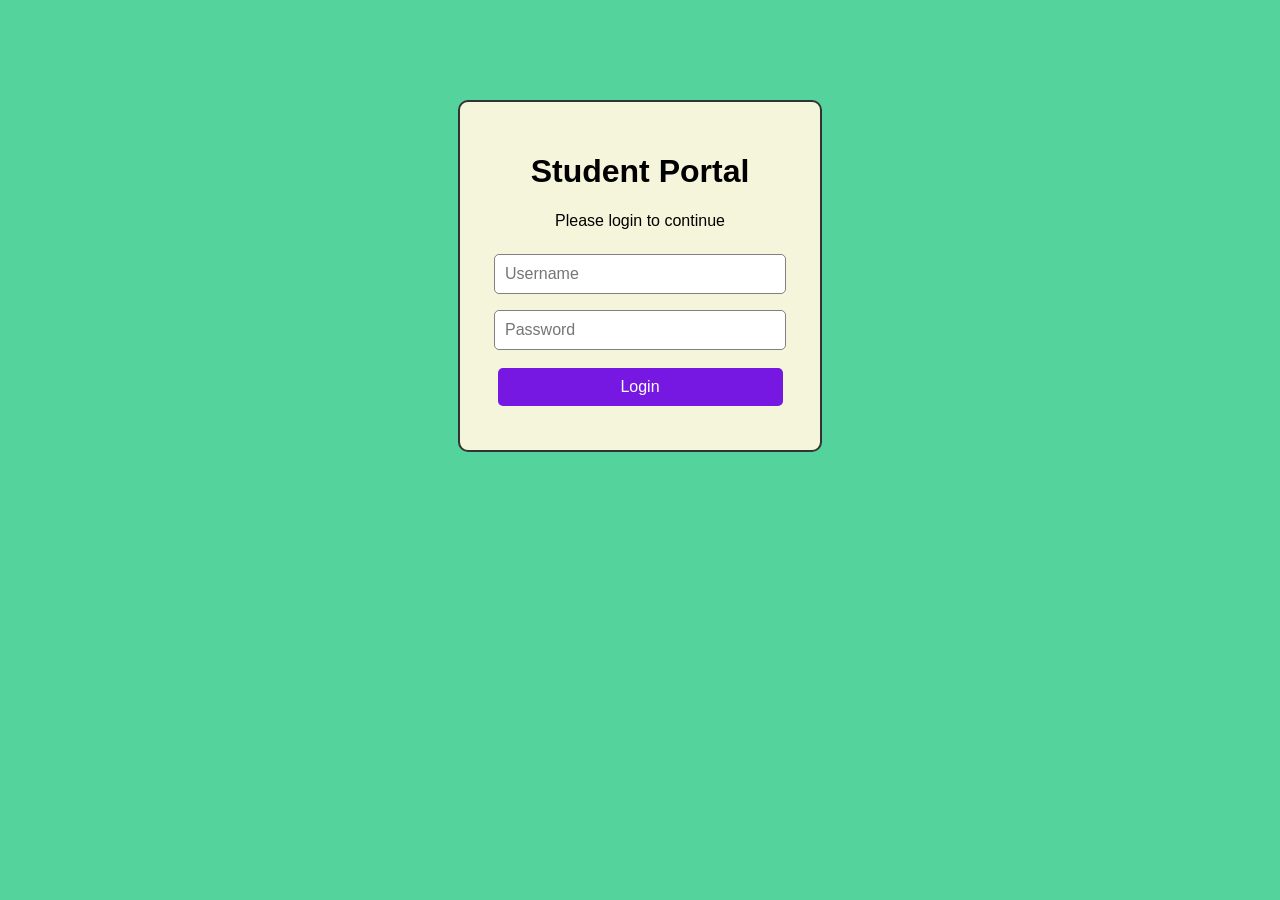
<file: index.html>
<!DOCTYPE html>
<html>
<head>
    <title>Student Portal - Login</title>
    <link rel="stylesheet" href="style.css">
</head>
<body class="login-body">

    <div id="login-box">
        <h1>Student Portal</h1>
        <p>Please login to continue</p>

        <input type="text" id="username" placeholder="Username">
        <input type="password" id="password" placeholder="Password">

        <button id="login-btn" onclick="checkLogin()">Login</button>

        <p id="message"></p>
    </div>

    <script src="login.js"></script>
</body>
</html>
</file>
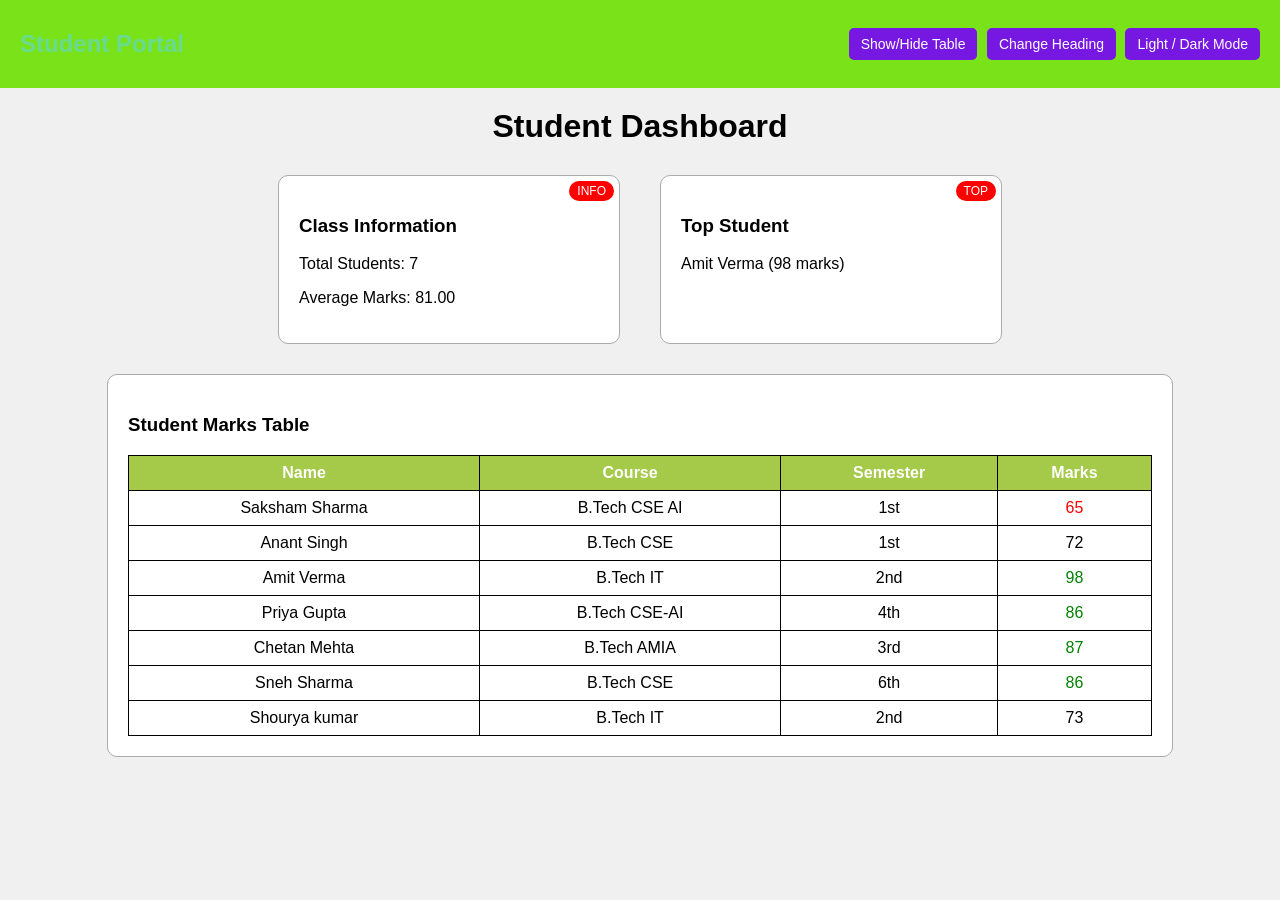
<file: portal.html>
<!DOCTYPE html>
<html>
<head>
    <title>Student Portal - Dashboard</title>
    <link rel="stylesheet" href="style.css">
</head>
<body>

    <div id="navbar">
        <h2>Student Portal</h2>
        <span id="welcome-text"></span>
        <div id="nav-buttons">
            <button onclick="toggleTable()">Show/Hide Table</button>
            <button onclick="changeHeading()">Change Heading</button>
            <button onclick="toggleMode()">Light / Dark Mode</button>
        </div>
    </div>

    <h1 id="main-heading">Student Dashboard</h1>

    <div id="dashboard">

        <div class="card" id="info-card">
            <span class="badge">INFO</span>
            <h3>Class Information</h3>
            <p id="total-students">Loading...</p>
            <p id="average-marks"></p>
        </div>

        <div class="card" id="top-card">
            <span class="badge">TOP</span>
            <h3>Top Student</h3>
            <p id="top-student">Loading...</p>
        </div>

    </div>

    <div class="card" id="table-card">
        <h3>Student Marks Table</h3>
        <table id="student-table">
            <thead>
                <tr>
                    <th>Name</th>
                    <th>Course</th>
                    <th>Semester</th>
                    <th>Marks</th>
                </tr>
            </thead>
            <tbody id="table-body">
            </tbody>
        </table>
    </div>

    <script src="portal.js"></script>
</body>
</html>
</file>
<file: style.css>
/* ---------- basic stuff ---------- */
body {
    font-family: Arial, sans-serif;
    background-color: #f0f0f0;
    color: black;
    margin: 0;
    padding: 0;
}

/* ---------- login page ---------- */
.login-body {
    background-color: #55d39d;
}

#login-box {
    width: 300px;
    padding: 30px;
    margin: 100px auto;
    background-color: beige;
    border: 2px solid #333;
    border-radius: 10px;
    text-align: center;
}

#login-box input {
    width: 90%;
    padding: 10px;
    margin: 8px 0;
    border: 1px solid gray;
    border-radius: 5px;
    font-size: 16px;
}

#login-btn {
    width: 95%;
    padding: 10px;
    margin-top: 10px;
    background-color: #7618e2;
    color: rgb(255, 255, 255);
    border: none;
    border-radius: 5px;
    font-size: 16px;
}

#login-btn:hover {
    background-color: #2c6cb0;
}

#message {
    color: red;
    font-size: 14px;
}

/* ---------- navbar ---------- */
#navbar {
    position: sticky;
    top: 0;
    z-index: 10;
    display: flex;
    justify-content: space-between;
    align-items: center;
    padding: 10px 20px;
    background-color: #7ae218;
    color: rgb(104, 219, 144);
}

#navbar button {
    padding: 8px 12px;
    margin-left: 5px;
    background-color: #7618e2;
    color: rgb(255, 255, 255);
    border: none;
    border-radius: 5px;
    font-size: 14px;
}

#navbar button:hover {
    background-color: rgb(243, 207, 139);
}

/* ---------- dashboard ---------- */
#main-heading {
    text-align: center;
    font-size: 32px;
    margin: 20px;
}

#dashboard {
    display: flex;
    justify-content: center;
    gap: 20px;
    margin: 20px;
}

.card {
    position: relative;
    background-color: white;
    padding: 20px;
    margin: 10px;
    border: 1px solid #aaa;
    border-radius: 10px;
    width: 300px;
}

.card:hover {
    background-color: #ffffcc;
}

#info-card {
    z-index: 1;
}

#top-card {
    z-index: 2;
}

.badge {
    position: absolute;
    top: 5px;
    right: 5px;
    background-color: red;
    color: white;
    font-size: 12px;
    padding: 3px 8px;
    border-radius: 10px;
}

/* ---------- table ---------- */
#table-card {
    width: 80%;
    margin: 20px auto;
}

table {
    width: 100%;
    border-collapse: collapse;
}

th, td {
    border: 1px solid black;
    padding: 8px;
    text-align: center;
}

th {
    background-color: #a5c949;
    color: rgb(255, 255, 255);
}

tr:hover {
    background-color: #ddd;
}

.hidden {
    display: none;
}

/* ---------- dark mode ---------- */
.dark-mode {
    background-color: #222;
    color: white;
}

.dark-mode .card {
    background-color: #444;
    color: white;
    border: 1px solid #888;
}

.dark-mode .card:hover {
    background-color: #555;
}

.dark-mode tr:hover {
    background-color: #666;
}
</file>
